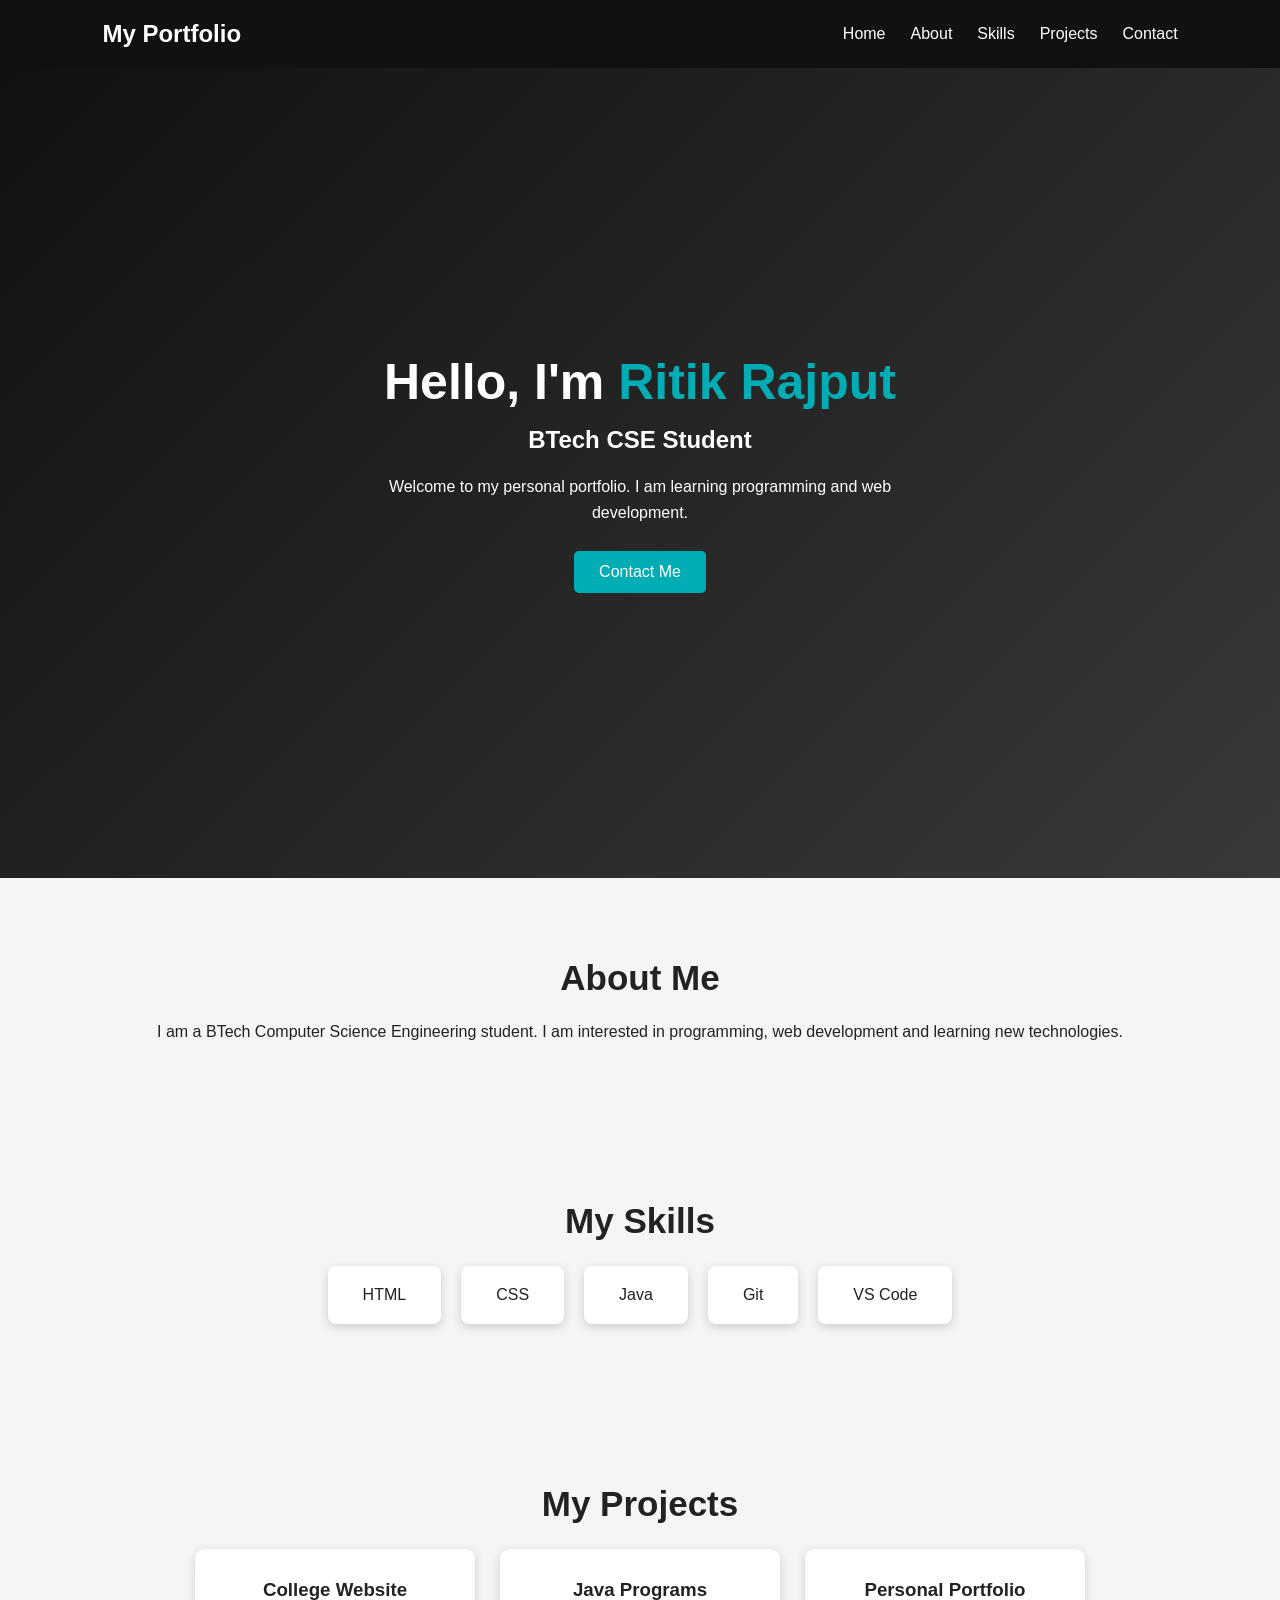
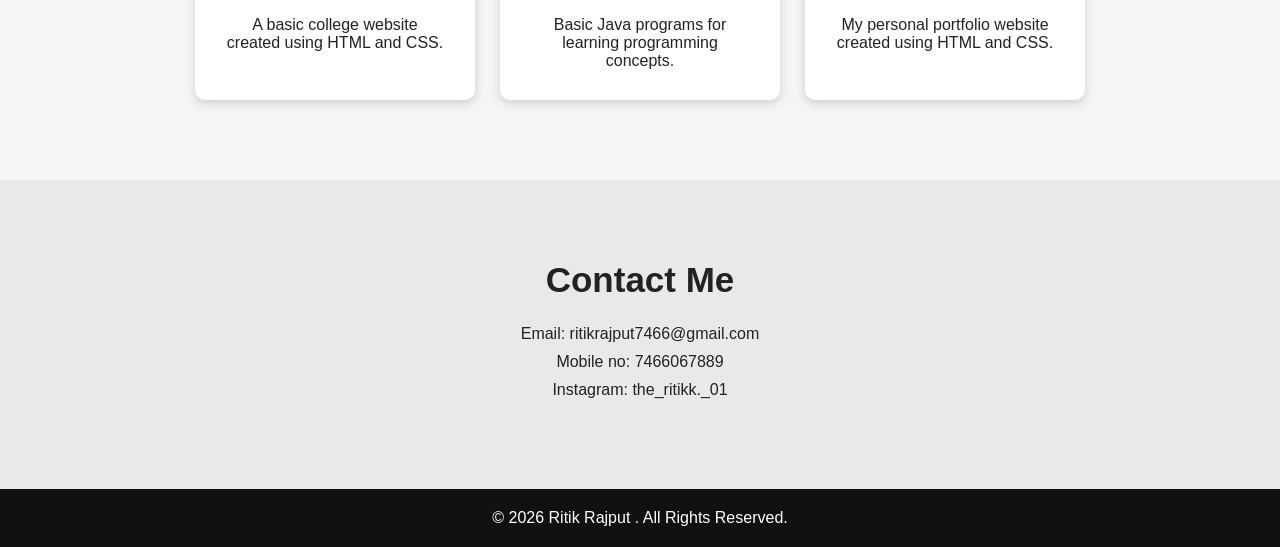
<file: myPortfolio/index.html>
<!DOCTYPE html>
<html lang="en">
<head>
    <meta charset="UTF-8">
    <meta name="viewport" content="width=device-width, initial-scale=1.0">

    <title>My Portfolio</title>

    <link rel="stylesheet" href="style.css">
</head>

<body>

    <!-- Navigation Bar -->
    <header>
        <nav>
            <h2 class="logo">My Portfolio</h2>

            <ul>
                <li><a href="#home">Home</a></li>
                <li><a href="#about">About</a></li>
                <li><a href="#skills">Skills</a></li>
                <li><a href="#projects">Projects</a></li>
                <li><a href="#contact">Contact</a></li>
            </ul>
        </nav>
    </header>


    <!-- Home Section -->
    <section id="home" class="home">

        <div class="home-content">
            <h1>Hello, I'm <span>Ritik Rajput</span></h1>

            <h2>BTech CSE Student</h2>

            <p>
                Welcome to my personal portfolio.
                I am learning programming and web development.
            </p>

            <a href="#contact" class="button">Contact Me</a>
        </div>

    </section>


    <!-- About Section -->
    <section id="about" class="section">

        <h2>About Me</h2>

        <p>
            I am a BTech Computer Science Engineering student.
            I am interested in programming, web development and
            learning new technologies.
        </p>

    </section>


    <!-- Skills Section -->
    <section id="skills" class="section">

        <h2>My Skills</h2>

        <div class="skills">

            <div class="skill">HTML</div>
            <div class="skill">CSS</div>
            <div class="skill">Java</div>
            <div class="skill">Git</div>
            <div class="skill">VS Code</div>

        </div>

    </section>


    <!-- Projects Section -->
    <section id="projects" class="section">

        <h2>My Projects</h2>

        <div class="projects">

            <div class="project-card">
                <h3>College Website</h3>
                <p>
                    A basic college website created using HTML and CSS.
                </p>
            </div>

            <div class="project-card">
                <h3>Java Programs</h3>
                <p>
                    Basic Java programs for learning programming concepts.
                </p>
            </div>

            <div class="project-card">
                <h3>Personal Portfolio</h3>
                <p>
                    My personal portfolio website created using HTML and CSS.
                </p>
            </div>

        </div>

    </section>


    <!-- Contact Section -->
    <section id="contact" class="section">

        <h2>Contact Me</h2>

        <p>Email: ritikrajput7466@gmail.com</p>
        <p>Mobile no: 7466067889</p>
        <p>Instagram: the_ritikk._01</p>


    </section>


    <!-- Footer -->
    <footer>
        <p>© 2026 Ritik Rajput . All Rights Reserved.</p>
    </footer>

</body>
</html>
</file>
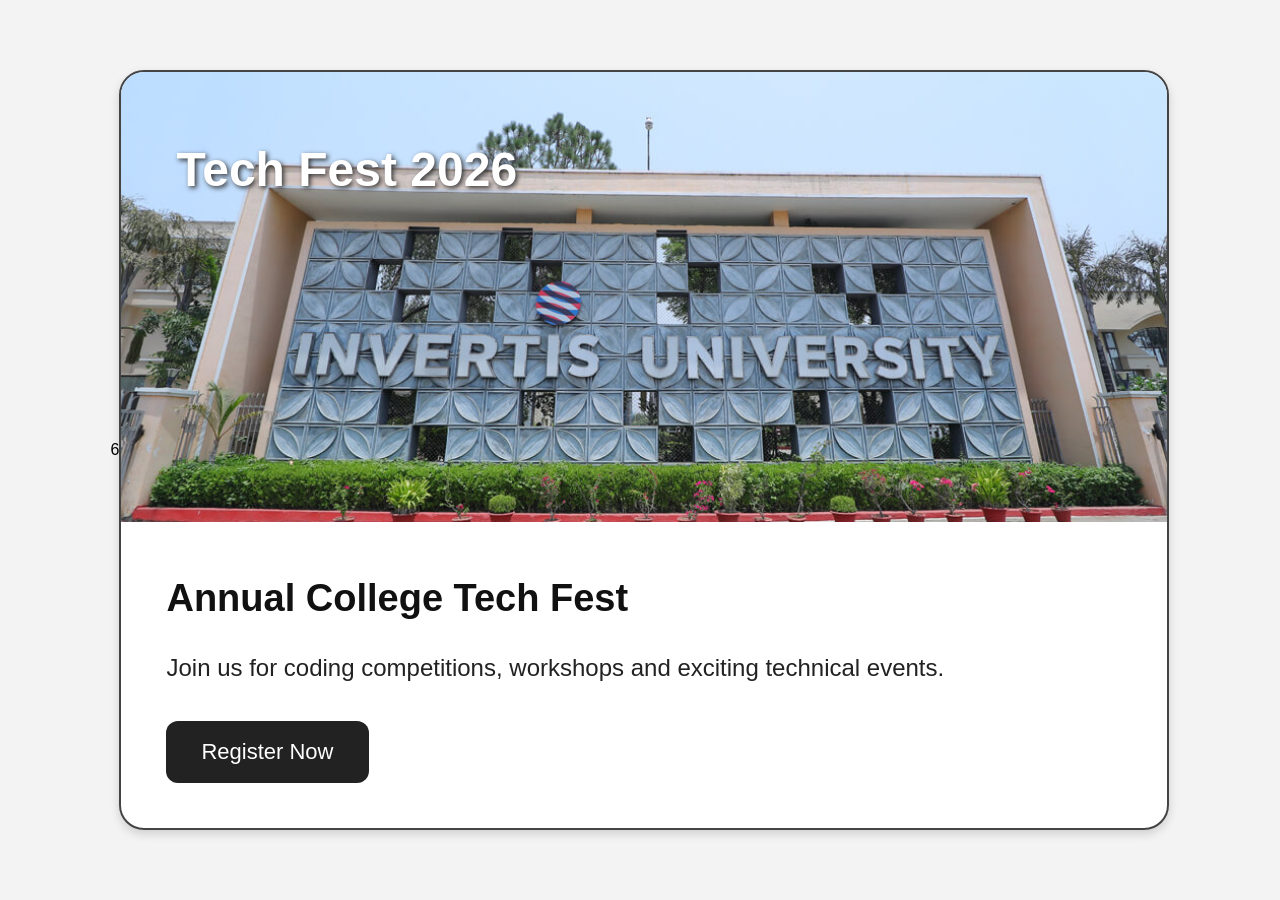
<file: tech.html>
<!DOCTYPE html>
<html lang="en">
<head>
    <meta charset="UTF-8">
    <meta name="viewport" content="width=device-width, initial-scale=1.0">6
    
    <title>Tech Fest 2026</title>

    <link rel="stylesheet" href="style.css">
</head>

<body>

    <div class="card">

        <!-- Image Section -->
        <div class="image-box">
            <img src="university.jpg">

            <h1>Tech Fest 2026</h1>
        </div>

        <!-- Content Section -->
        <div class="content">

            <h2>Annual College Tech Fest</h2>

            <p>
                Join us for coding competitions, workshops and exciting
                technical events.
            </p>

            <button>Register Now</button>
   
          

        </div>

    </div>


</body>
</html>
</file>
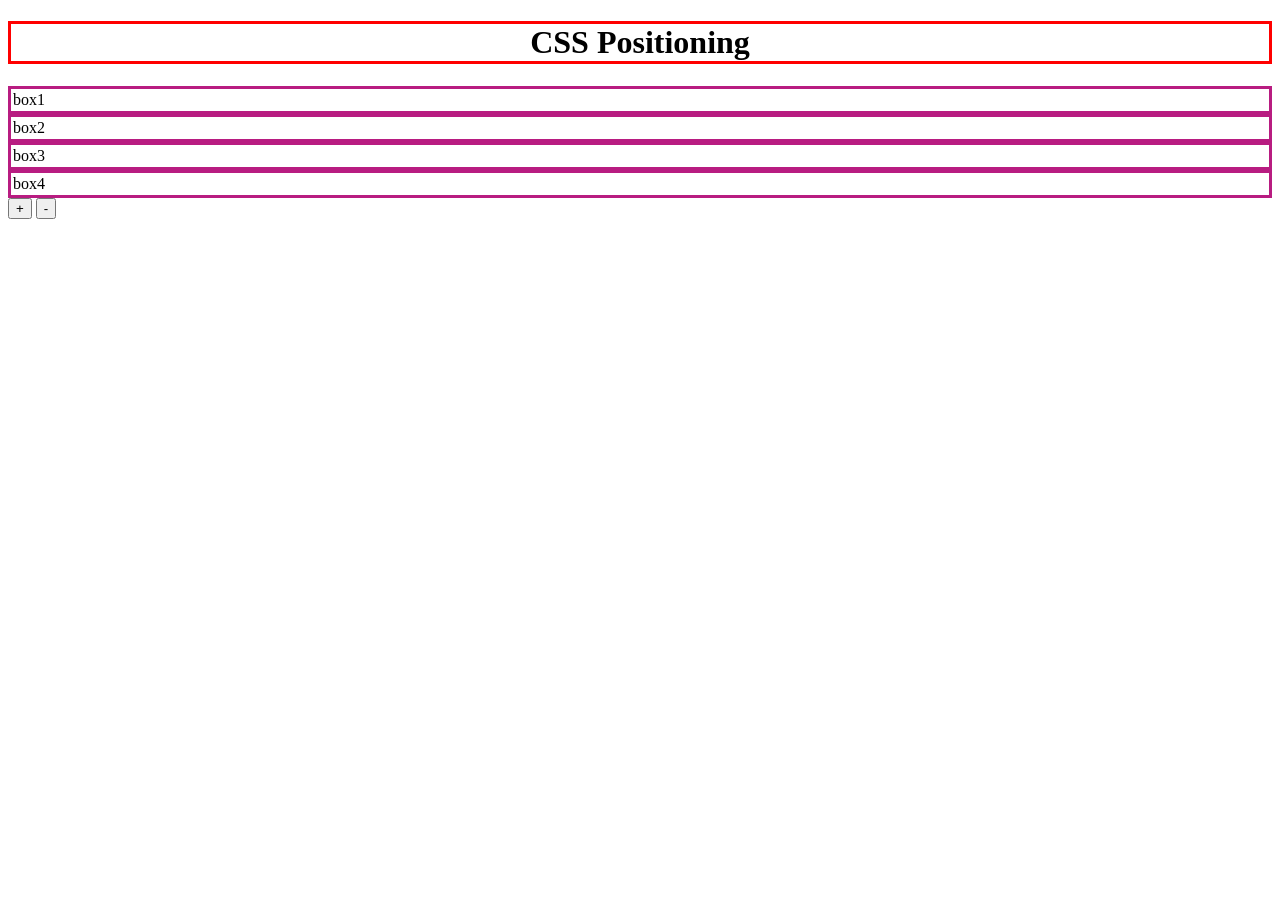
<file: htmlposition/flex.html>
<!DOCTYPE html>
<html html="en">
    <head>
        <meta charset="UTF-8">
        <meta name="viewport" content="width=device-width, initial-scale=1.0">
        <title> Document </title>
        <link rel="stylesheet" href="flex.css">
        
    </head>

    <body>
    <h1 class="read"> CSS Positioning </h1>
    <div class="box box1"> box1</div>
    <div class="box box2"> box2</div>
    <div class="box box3"> box3</div>
    <div class="box box4"> box4</div>   
    <button class="btnFixed">+</button>
    <button class="btnSticky">-</button>

    </body>
</html>
</file>
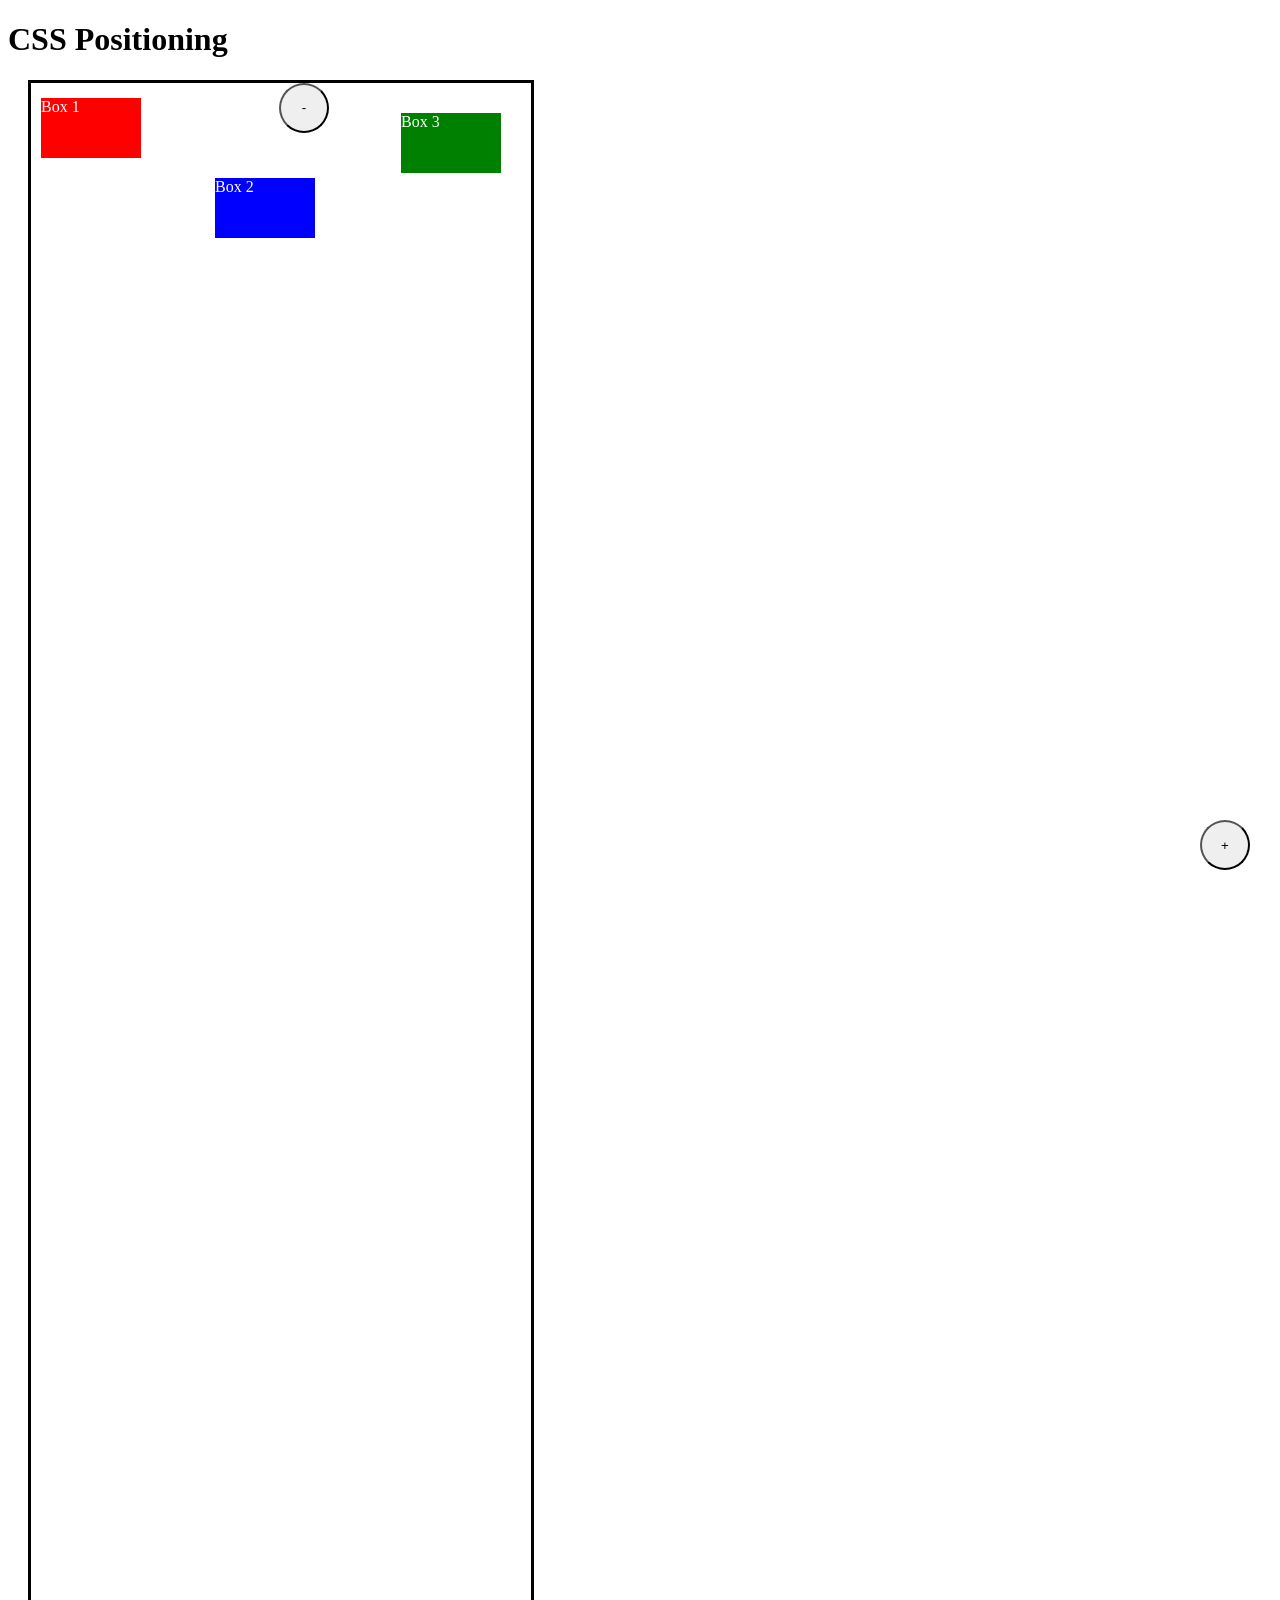
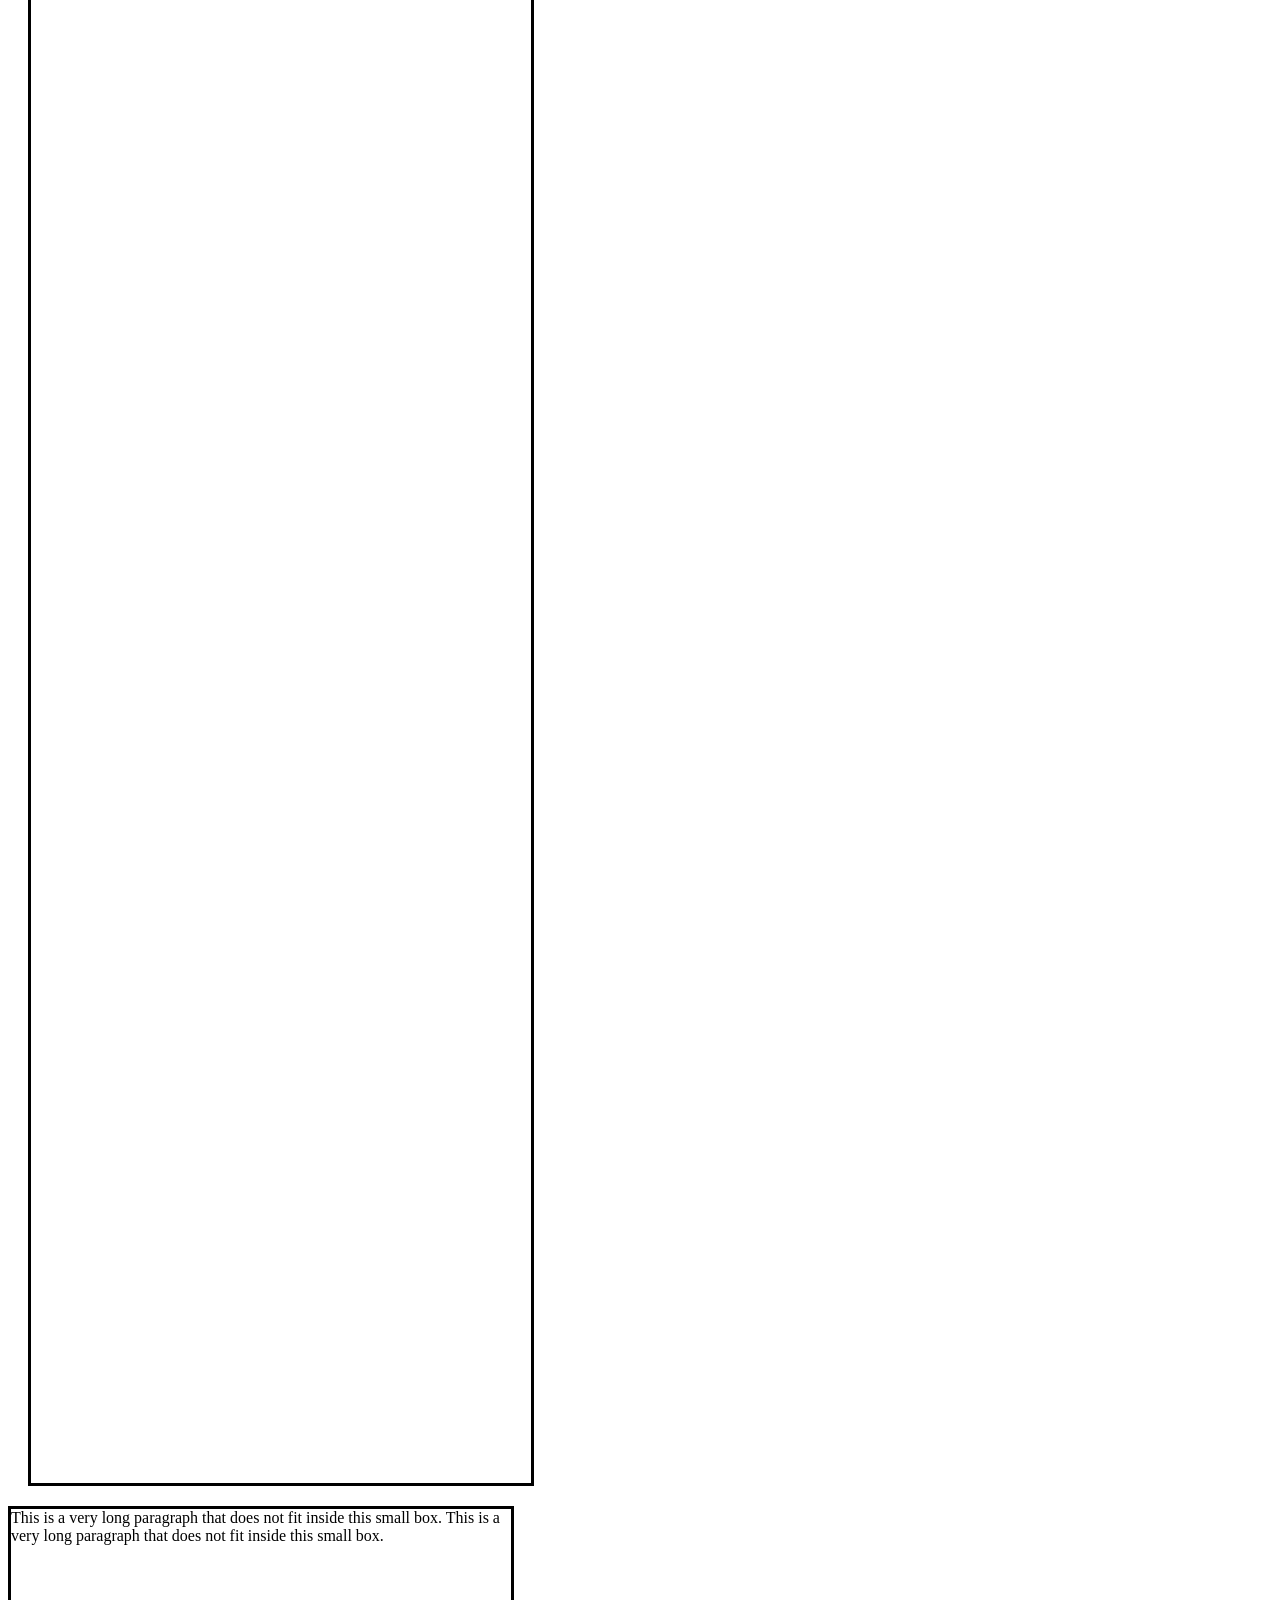
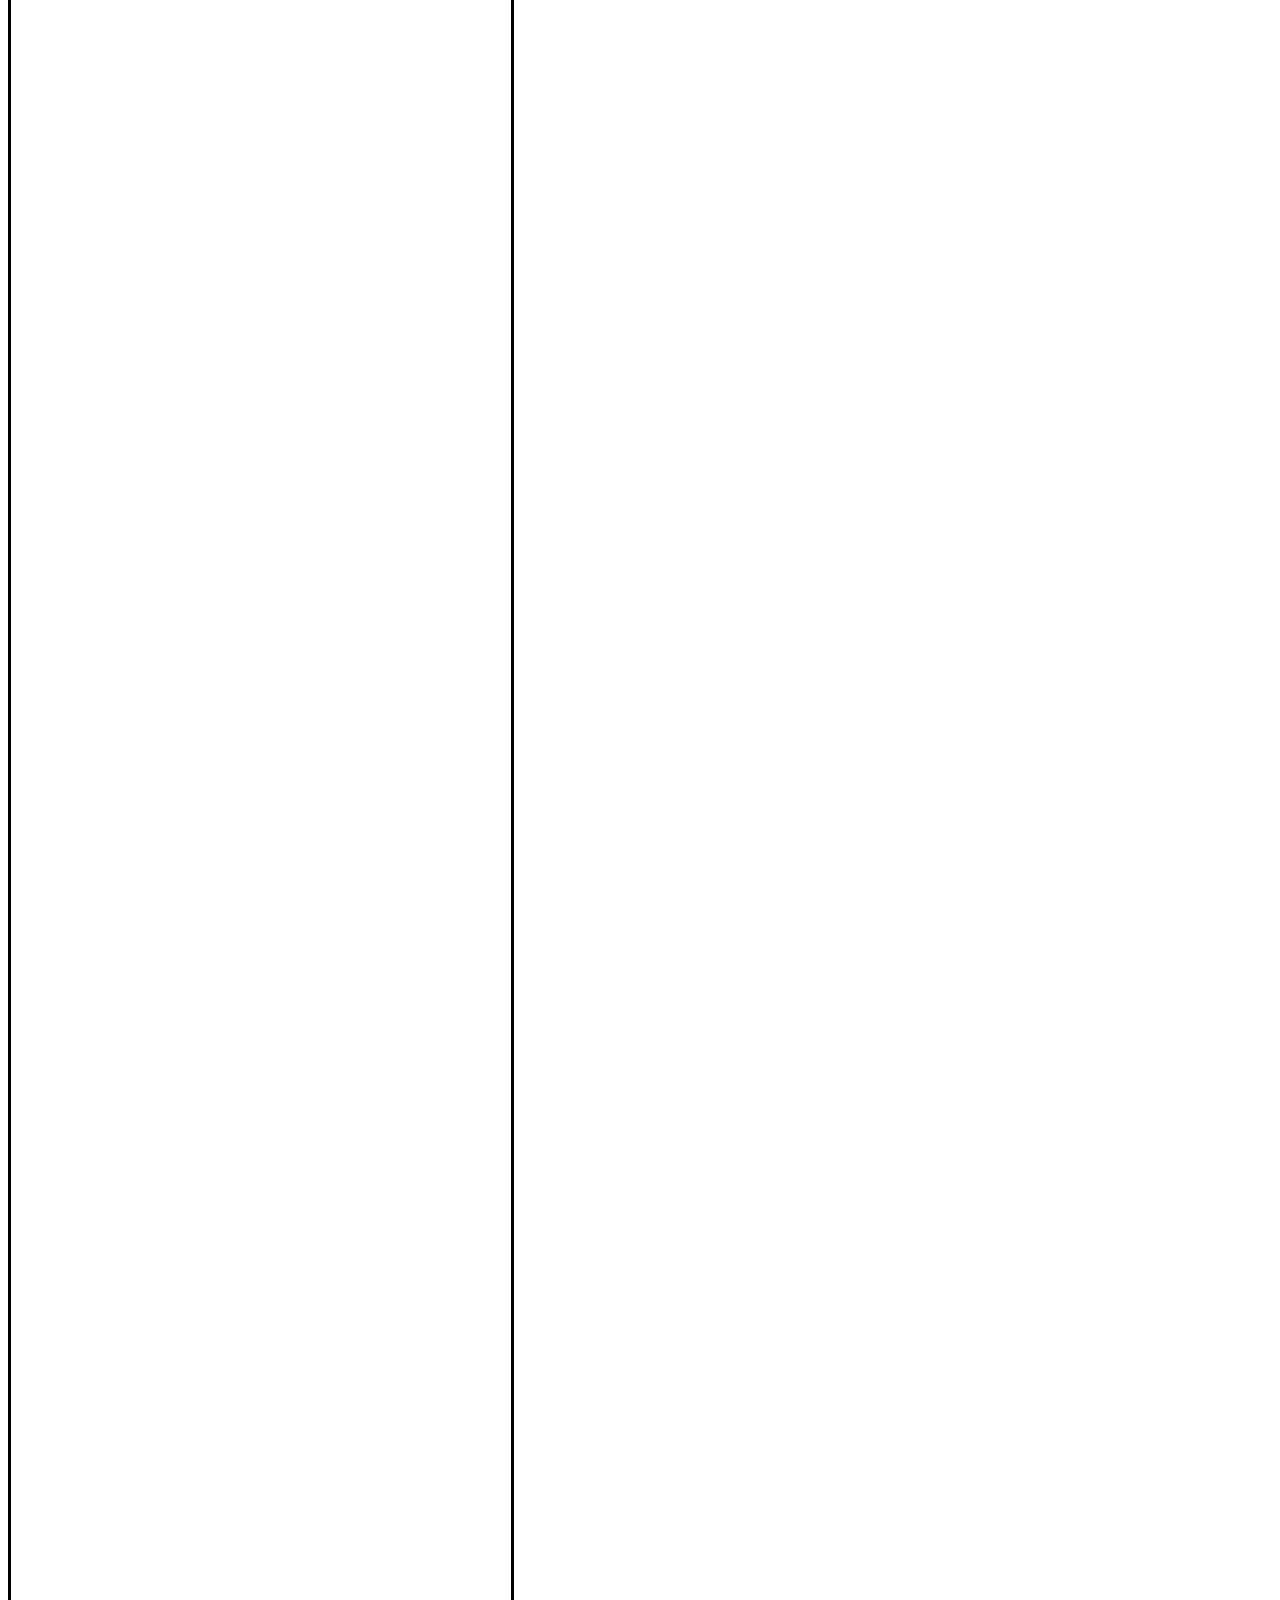
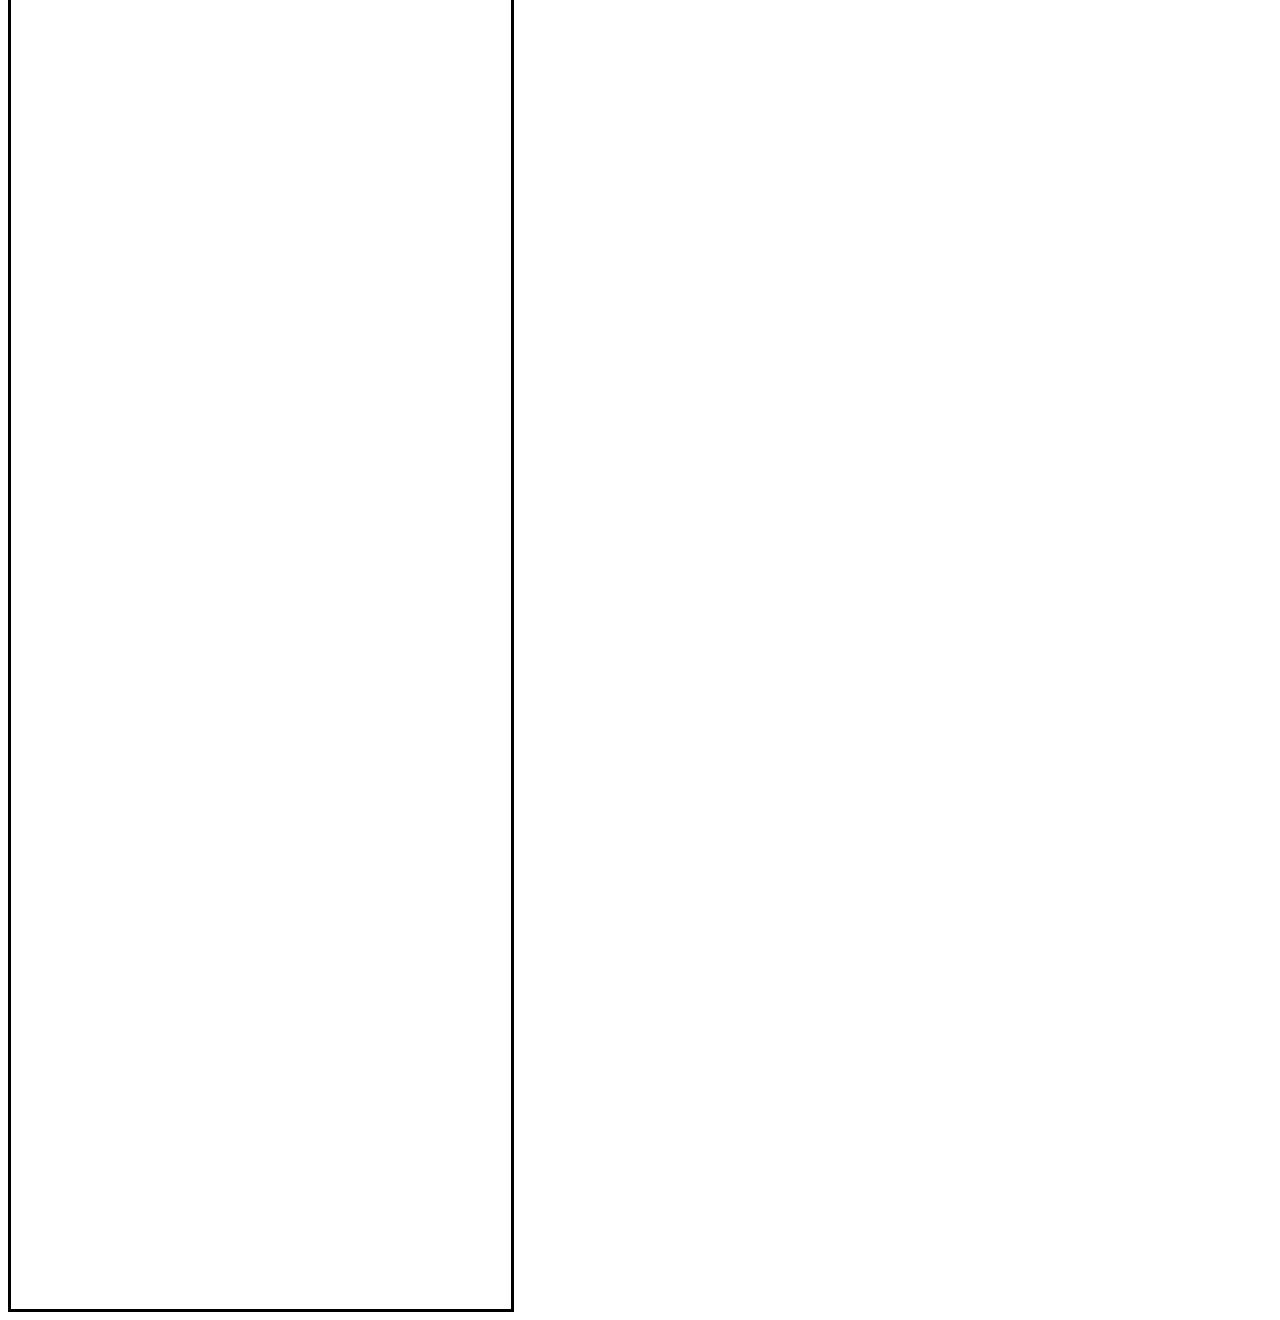
<file: htmlposition/position.html>
<!DOCTYPE html>
<html lang="en">

<head>
    <meta charset="UTF-8">
    <meta name="viewport" content="width=device-width, initial-scale=1.0">
    <title>Document</title>
    <link rel="stylesheet" href="position.css">
    <!-- <style>
        .container2 {
            width: 200px;
            height: 50px;
            border: 2px solid black;
            overflow: auto;
        }
    </style> -->
</head>

<body>
    <h1>CSS Positioning</h1>
    <div class="container">
        <div class="box box1">Box 1</div>
        <div class="box box2">Box 2</div>
        <div class="box box3">Box 3</div>
        <button class="btnFixed">+</button>
        <button class="btnSticky">-</button>
    </div>

    <div class="container2">
        This is a very long paragraph that does not fit inside this small box.
        This is a very long paragraph that does not fit inside this small box.

    </div>
</body>

</html>
</file>
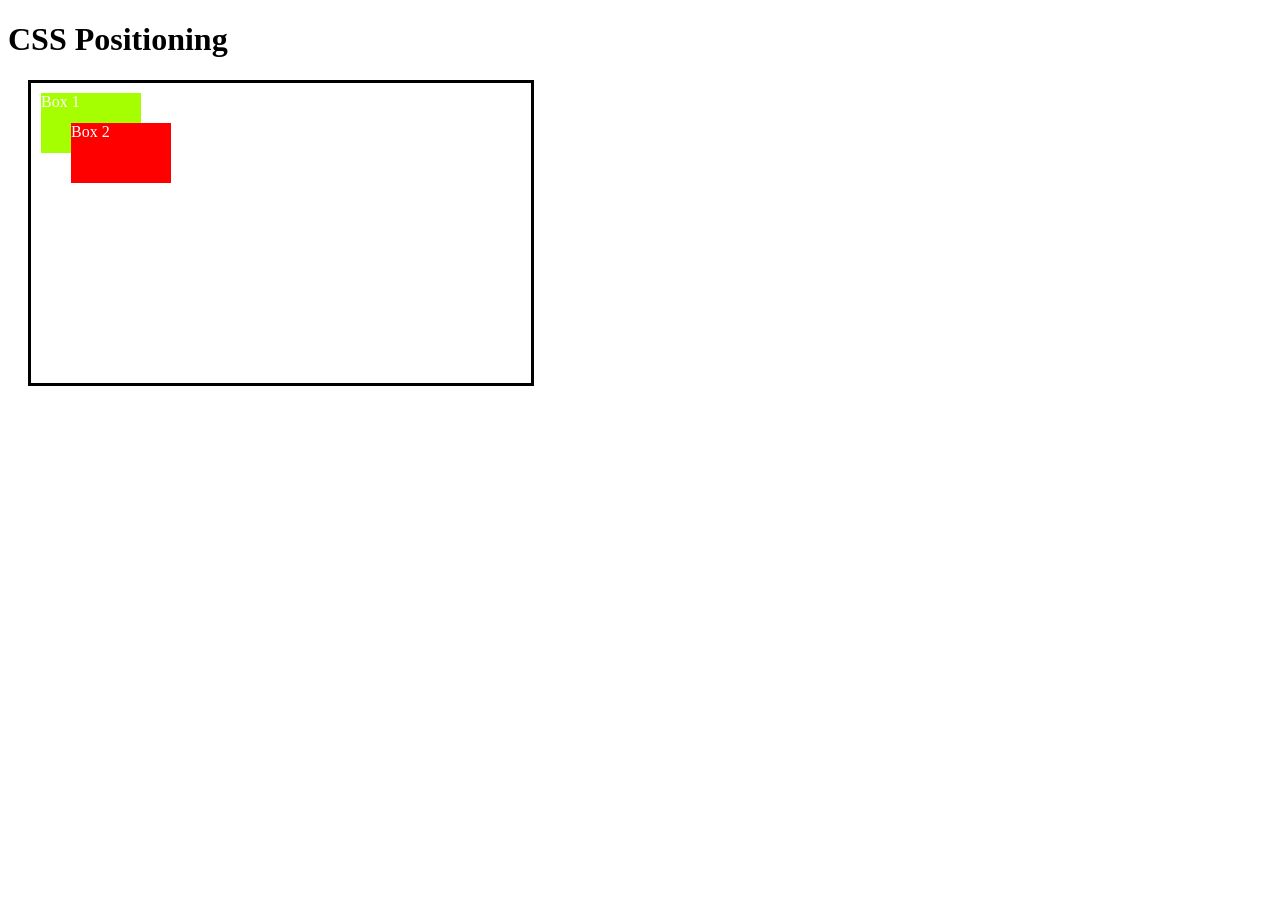
<file: htmlposition/position2.html>
<!DOCTYPE html>
<html lang="en">

<head>
    <meta charset="UTF-8">
    <meta name="viewport" content="width=device-width, initial-scale=1.0">
    <title>Document</title>
    <link rel="stylesheet" href="position2.css">
</head>

<body>
    <h1>CSS Positioning</h1>
    <div class="container">
        <div class="box box1">Box 1</div>
        <div class="box box2">Box 2</div>
    </div>

</body>

</html>
</file>
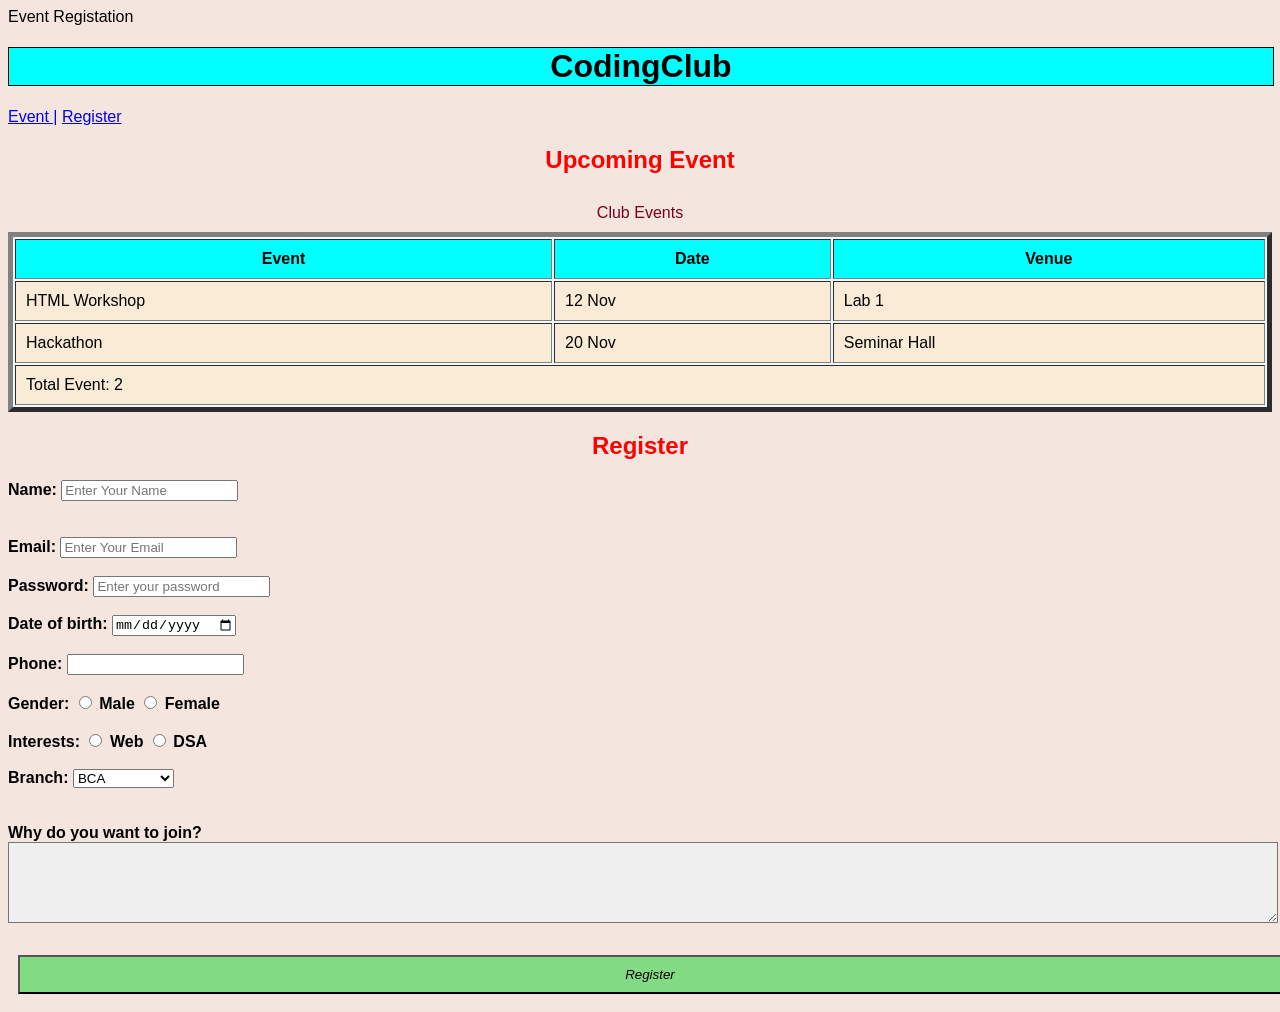
<file: ritik.html/event.html>
<!DOCTYPE html>
<html lang="en">
<head>
    <meta charset="UTF-8">
    <meta name="viewport" content="width=device-width, initial-scale=1.0">
    <link rel="stylesheet" href="./event.css"
    <title> Event Registation</title>
</head>
<body>
    <div class="container">
        <h1>CodingClub</h1>
    <nav>
       <a href="#">Event |</a>
       
       <a href="#">Register</a>
    </nav>
    

     

     <h2>Upcoming Event</h2>
        
      <table class="table" border="05" width="500px" >
            <caption>Club Events</caption>
         <thead>
            <tr>
                <th>Event</th>
                <th>Date</th>
                <th>Venue</th>
            </tr>
         </thead>
         <tbody>
            <tr>
                <td>HTML Workshop</td>
                <td>12 Nov</td>
                <td>Lab 1</td>
            </tr>
            <tr>
                <td>Hackathon</td>
                <td>20 Nov</td>
                <td>Seminar Hall</td>
            </tr>
            <tr>
                <td colspan="03">Total Event: 2</td>
            </tr>
         </tbody>
        </table>
    </main>
    
    
        <h2>Register</h2>
        <div class="container2">
            <label for="name">Name:</label>
            <input type="name" id="name"  placeholder="Enter Your Name" required>
        </div>
            <br><br>

            <label for="email">Email:</label>
             <input type="email" id="email" name="email" placeholder="Enter Your Email" required>
          
             <br><br>

            <label for="password">Password:</label>
              <input type="password" id="password" name="password" placeholder="Enter your password" required>
           <br><br>

            <label for="Date of birth">Date of birth:</label>
              <input type="date" id="dob" name="date of birth" placeholder="dd/mm/yy" required
          <br><br><br>

            <label for="phone">Phone:</label>
              <input type="phone" id="phone" name="phone" placeholder="" required>
          <br><br>

            <label for="gender">Gender:</label>
              <input type="radio" id="male" name="gender" value="male">
            <label for="male">Male</label>
              <input type="radio" id="female" name="gender" value="female">
            <label for="female">Female</label>
          <br><br>

            <label for="interests">Interests:</label>
              <input type="radio" id="web" name="Interests" value="Web">
            <label for="Web">Web</label>
              <input type="radio" id="dsa" name="Interests" value="dsa">
            <label for="dsa">DSA</label>
          <br><br>

            <label for="branch">Branch:</label>
            <select id="branch" name="branch">
                <option value="BCA">BCA</option>
                <option value="B.TECH(cse)">B.TECH(cse)</option>
                <option value="MBA">MBA</option>
                <option value="BBA">BBA</option>
                <option value="LLB">LLB</option>
            </select>
            </div >
            <br><br>
            <div>
            <tr>
            <td><label for="join">Why do you want to join?</label></td>
            <br>
             <td><textarea id="message" name="message" rows="5" cols="30" placeholder="" required></textarea></td>
             </tr>
             </div>       
                 <br>
        
            <button class="submit">Register</button>
        

    
    
</body>
</html>
</file>
<file: myPortfolio/style.css>
* {
    margin: 0;
    padding: 0;
    box-sizing: border-box;
}

html {
    scroll-behavior: smooth;
}

body {
    font-family: Arial, sans-serif;
    background-color: #f5f5f5;
    color: #222;
}


/* Navigation */

header {
    background-color: #111;
    padding: 20px 8%;
    position: sticky;
    top: 0;
    z-index: 100;
}

nav {
    display: flex;
    justify-content: space-between;
    align-items: center;
}

.logo {
    color: white;
}

nav ul {
    display: flex;
    list-style: none;
    gap: 25px;
}

nav ul li a {
    color: white;
    text-decoration: none;
}

nav ul li a:hover {
    color: #00adb5;
}


/* Home */

.home {
    min-height: 90vh;

    display: flex;
    justify-content: center;
    align-items: center;

    text-align: center;

    background: linear-gradient(
        135deg,
        #111,
        #393939
    );

    color: white;
}

.home-content h1 {
    font-size: 50px;
    margin-bottom: 15px;
}

.home-content h1 span {
    color: #00adb5;
}

.home-content h2 {
    margin-bottom: 20px;
}

.home-content p {
    max-width: 600px;
    margin: auto;
    line-height: 1.6;
}


/* Button */

.button {
    display: inline-block;

    margin-top: 25px;

    padding: 12px 25px;

    background-color: #00adb5;
    color: white;

    text-decoration: none;

    border-radius: 5px;
}

.button:hover {
    background-color: #008b91;
}


/* Common Sections */

.section {
    padding: 80px 10%;
    text-align: center;
}

.section h2 {
    font-size: 35px;
    margin-bottom: 25px;
}


/* Skills */

.skills {
    display: flex;
    justify-content: center;
    flex-wrap: wrap;
    gap: 20px;
}

.skill {
    background-color: white;

    padding: 20px 35px;

    border-radius: 8px;

    box-shadow: 0 3px 10px #ccc;
}


/* Projects */

.projects {
    display: flex;
    justify-content: center;
    flex-wrap: wrap;
    gap: 25px;
}

.project-card {
    width: 280px;

    padding: 30px;

    background-color: white;

    border-radius: 10px;

    box-shadow: 0 3px 10px #ccc;
}

.project-card h3 {
    margin-bottom: 15px;
}


/* Contact */

#contact {
    background-color: #e9e9e9;
}

#contact p {
    margin: 10px;
}


/* Footer */

footer {
    background-color: #111;
    color: white;

    text-align: center;

    padding: 20px;
}


/* Mobile */

@media (max-width: 700px) {

    nav {
        flex-direction: column;
        gap: 15px;
    }

    nav ul {
        gap: 12px;
        flex-wrap: wrap;
        justify-content: center;
    }

    .home-content h1 {
        font-size: 35px;
    }

    .projects {
        flex-direction: column;
        align-items: center;
    }
}
</file>
<file: style.css>
* {
    margin: 0;
    padding: 0;
    box-sizing: border-box;
}

body {
    font-family: Arial, sans-serif;
    background-color: #f3f3f3;

    min-height: 100vh;

    display: flex;
    justify-content: center;
    align-items: center;

    padding: 30px;
}

/* Main Card */
.card {
    width: 90%;
    max-width: 1050px;

    background-color: white;

    border: 2px solid #444;
    border-radius: 25px;

    overflow: hidden;

    box-shadow: 0 4px 10px rgba(0, 0, 0, 0.15);
}

/* Image Section */
.image-box {
    position: relative;
    width: 100%;
    height: 450px;
    overflow: hidden;
}

.image-box img {
    width: 100%;
    height: 100%;

    object-fit: cover;
}

/* Tech Fest Text */
.image-box h1 {
    position: absolute;

    top: 70px;
    left: 55px;

    color: white;

    font-size: 48px;
    font-weight: bold;

    text-shadow: 2px 2px 5px #333;
}

/* Content */
.content {
    padding: 55px 45px 45px;
}

.content h2 {
    font-size: 38px;
    color: #111;

    margin-bottom: 30px;
}

.content p {
    font-size: 24px;
    color: #222;

    margin-bottom: 35px;

    line-height: 1.5;
}

/* Button */
button {
    background-color: #222;
    color: white;

    border: none;
    border-radius: 12px;

    padding: 18px 35px;

    font-size: 22px;

    cursor: pointer;

    transition: 0.3s;
}

button:hover {
    background-color: #444;
    transform: scale(1.03);
}

/* Mobile Responsive */
@media (max-width: 600px) {

    body {
        padding: 15px;
    }

    .card {
        width: 100%;
        border-radius: 18px;
    }

    .image-box {
        height: 250px;
    }

    .image-box h1 {
        top: 35px;
        left: 25px;
        font-size: 30px;
    }

    .content {
        padding: 30px 25px;
    }

    .content h2 {
        font-size: 27px;
        margin-bottom: 20px;
    }

    .content p {
        font-size: 17px;
    }

    button {
        font-size: 17px;
        padding: 14px 25px;
    }
}
</file>
<file: htmlposition/flex.css>
.read{
    text-align: center;
    border: 3px solid red;
}
.box{
    padding: 2px;
    border: 3px solid rgb(184, 28, 129);
    flex-direction: row-reverse;
    align-content: center;
}
.btnfixed , .btnSticky{
    
}
</file>
<file: htmlposition/position.css>
/* Parent */
.container {
    width: 500px;
    height: 3000px;
    border: 3px solid black;
    margin: 20px;
    position: relative;
}

.box {
    width: 100px;
    height: 60px;

    margin: 10px;
    background-color: black;
    color: white;
    display: inline-block;

}

.box1 {
    background-color: red;
    position: static;
}

.box2 {
    background: blue;
    position: relative;
    top: 80px;
    left: 50px;
}

.box3 {
    background: green;

    position: absolute;

    top: 20px;
    right: 20px;
}

.btnFixed {
    position: fixed;
    right: 30px;
    bottom: 30px;
    width: 50px;
    height: 50px;
    border-radius: 50%;
}

.btnSticky {
    position: sticky;
    top: 30px;
    width: 50px;
    height: 50px;
    border-radius: 50%;
}

.container2 {
    width: 500px;
    height: 3000px;
    border: 3px solid black;
}
</file>
<file: htmlposition/position2.css>
.container {
    width: 500px;
    height: 300px;
    border: 3px solid black;
    margin: 20px;
    position: relative;
}

.box {
    width: 100px;
    height: 60px;

    margin: 10px;
    color: white;
    display: inline-block;
}

.box1 {
    background-color: rgb(166, 255, 0);
    position: relative;
    z-index: 10;
}

.box2 {
    background-color: rgb(255, 0, 0);
    position: absolute;
    top: 30px;
    left: 30px;
    z-index: 20;
}
</file>
<file: ritik.html/event.css>
body {
    font-family: Arial, sans-serif;
    background-color: #f4e6de;
    
}
table{
    background-color:aliceblue;
    width: 100%;
    
    
    
}
th{
   background-color:aqua ;
   margin: 10px;
   padding: 10px;
   
}
td{
    background-color: antiquewhite;
    margin: 10px;
    padding: 10px;
}
caption{
    
    color: rgb(118, 3, 34);
    margin: 10px;
}
h1{
    text-align: center;
    background-color: aqua;
    width: 100%;
    border:1px solid black;
    
    
}
h2{
    text-align: center;
    color: red
}


label {
    display: ;
    font-weight: bold;
    margin-top: 
    color: #495057;
}
button{
    width: 100%;
    margin: 10px;
    padding: 10px;
    font-style: italic;
    background-color: rgb(130, 218, 130);
}
textarea{
    width: 100%;
    background-color: rgb(240, 239, 239);
    
}
nav{
    
    width: 50%;
}
</file>
